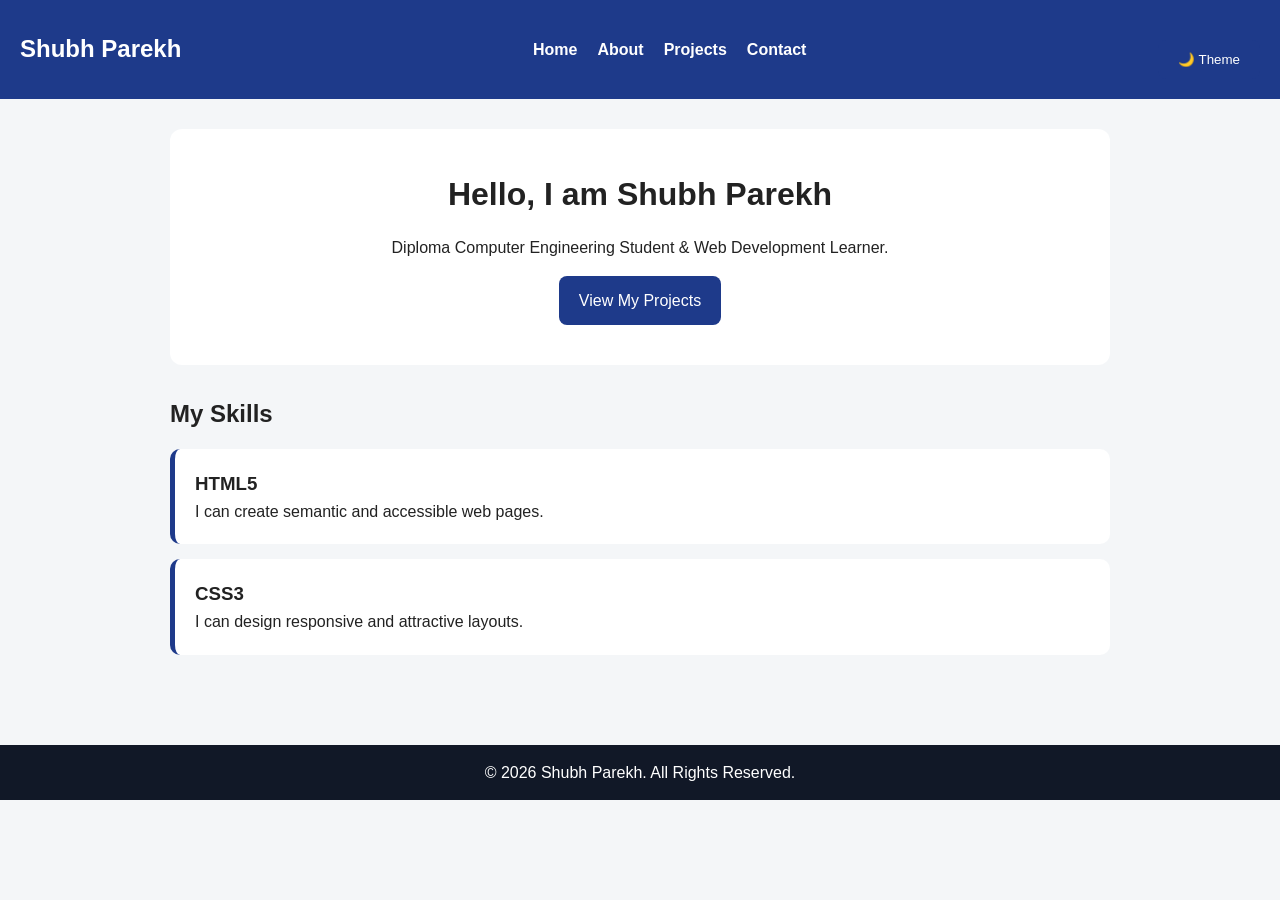
<file: index.html>
<!DOCTYPE html>
<html lang="en">
<head>
  <meta charset="UTF-8">
  <meta name="viewport" content="width=device-width, initial-scale=1.0">
  <meta name="description" content="Personal portfolio website of Shubh Parekh">
  <meta name="keywords" content="Portfolio, HTML, CSS, Web Developer">
  <meta name="author" content="Shubh Parekh">
  <title>Shubh Parekh | Portfolio</title>
  <link rel="stylesheet" href="style.css">
</head>
<body>

<header>
  <nav aria-label="Main Navigation">
    <h1>Shubh Parekh</h1>

    <ul>
        <li><a href="index.html" aria-current="page">Home</a></li>
        <li><a href="about.html">About</a></li>
        <li><a href="projects.html">Projects</a></li>
        <li><a href="contact.html">Contact</a></li>
    </ul>

   <button class="theme-btn" onclick="toggleTheme()">🌙 Theme</button>
  </nav>
</header>

<main>
  <section class="hero">
    <h2>Hello, I am Shubh Parekh</h2>
    <p>Diploma Computer Engineering Student & Web Development Learner.</p>
    <a href="projects.html" class="btn">View My Projects</a>
  </section>

  <section>
    <h2>My Skills</h2>
    <article class="card">
      <h3>HTML5</h3>
      <p>I can create semantic and accessible web pages.</p>
    </article>

    <article class="card">
      <h3>CSS3</h3>
      <p>I can design responsive and attractive layouts.</p>
    </article>
  </section>
</main>

<footer>
  <p>&copy; 2026 Shubh Parekh. All Rights Reserved.</p>
</footer>

<script src="script.js"></script>

</body>
</html>
</file>
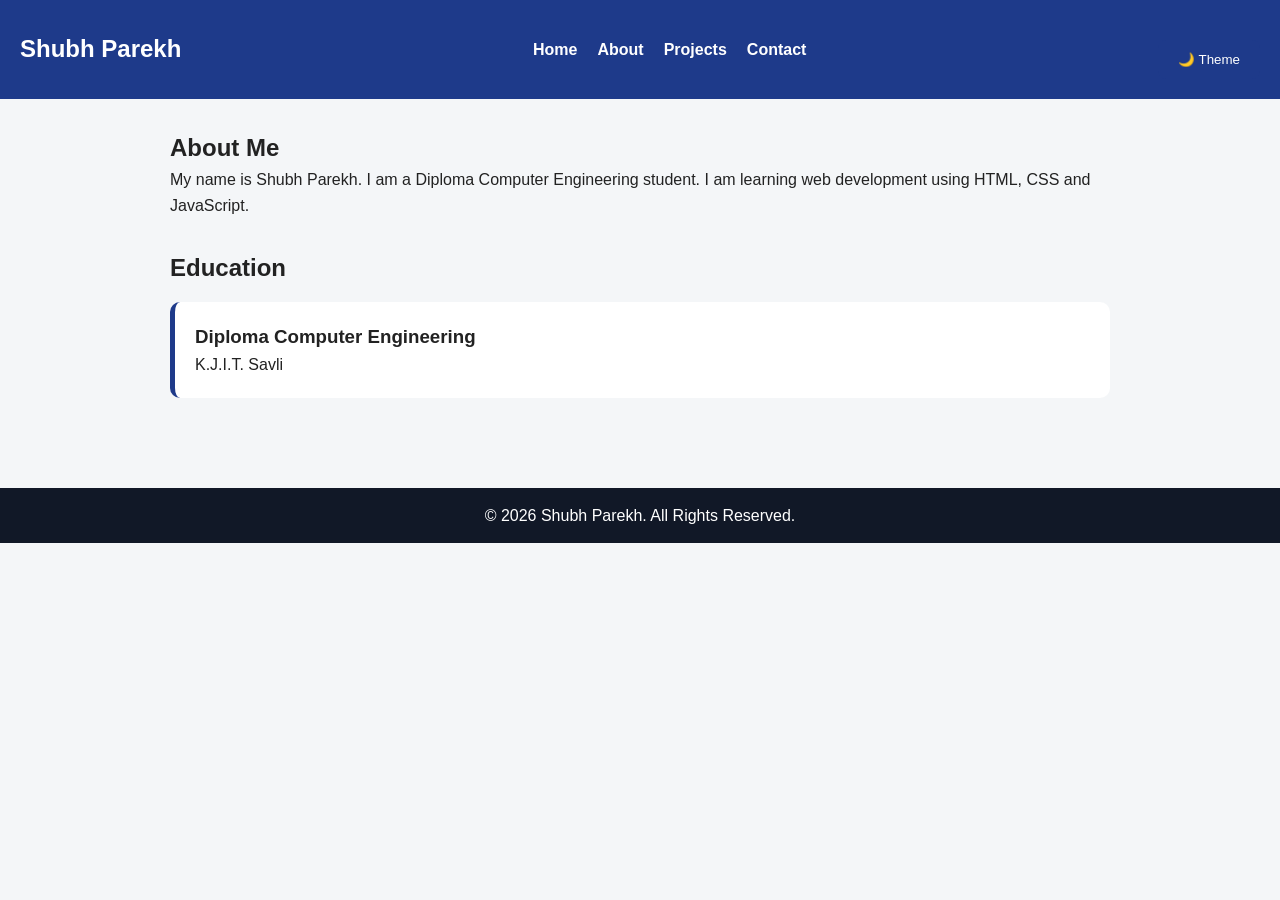
<file: about.html>
<!DOCTYPE html>
<html lang="en">
<head>
  <meta charset="UTF-8">
  <meta name="viewport" content="width=device-width, initial-scale=1.0">
  <meta name="description" content="About Shubh Parekh">
  <title>About | Shubh Parekh</title>
  <link rel="stylesheet" href="style.css">
</head>
<body>

<header>
  <nav aria-label="Main Navigation">
    <h1>Shubh Parekh</h1>
    <ul>
      <li><a href="index.html">Home</a></li>
      <li><a href="about.html" aria-current="page">About</a></li>
      <li><a href="projects.html">Projects</a></li>
      <li><a href="contact.html">Contact</a></li>
    </ul>
    <button class="theme-btn" onclick="toggleTheme()">🌙 Theme</button>
  </nav>
</header>

<main>
  <section>
    <h2>About Me</h2>
    <p>
      My name is Shubh Parekh. I am a Diploma Computer Engineering student.
      I am learning web development using HTML, CSS and JavaScript.
    </p>
  </section>

  <section>
    <h2>Education</h2>
    <article class="card">
      <h3>Diploma Computer Engineering</h3>
      <p>K.J.I.T. Savli</p>
    </article>
  </section>
</main>

<footer>
  <p>&copy; 2026 Shubh Parekh. All Rights Reserved.</p>
</footer>

<script src="script.js"></script>

</body>
</html>
</file>
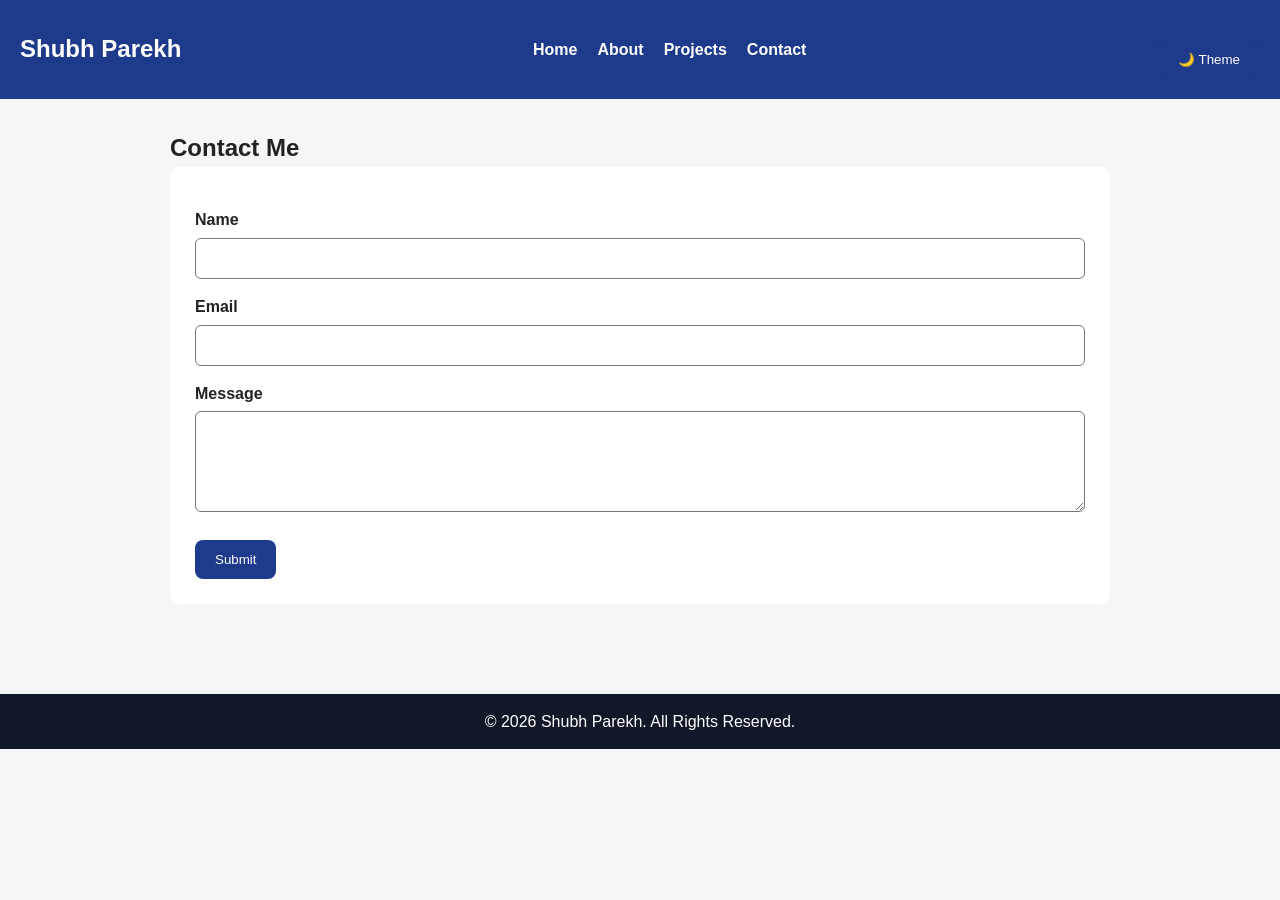
<file: contact.html>
<!DOCTYPE html>
<html lang="en">
<head>
  <meta charset="UTF-8">
  <meta name="viewport" content="width=device-width, initial-scale=1.0">
  <meta name="description" content="Contact Shubh Parekh">
  <title>Contact | Shubh Parekh</title>
  <link rel="stylesheet" href="style.css">
</head>
<body>

<header>
  <nav aria-label="Main Navigation">
    <h1>Shubh Parekh</h1>
    <ul>
      <li><a href="index.html">Home</a></li>
      <li><a href="about.html">About</a></li>
      <li><a href="projects.html">Projects</a></li>
      <li><a href="contact.html" aria-current="page">Contact</a></li>
    </ul>
    <button class="theme-btn" onclick="toggleTheme()">🌙 Theme</button>
  </nav>
</header>

<main>
  <section>
    <h2>Contact Me</h2>

    <form aria-label="Contact Form">
      <label for="name">Name</label>
      <input type="text" id="name" name="name" required>

      <label for="email">Email</label>
      <input type="email" id="email" name="email" required>

      <label for="message">Message</label>
      <textarea id="message" name="message" rows="5" required></textarea>

      <button type="submit" aria-label="Submit Contact Form">Submit</button>
    </form>
  </section>
</main>

<footer>
  <p>&copy; 2026 Shubh Parekh. All Rights Reserved.</p>
</footer>

<script src="script.js"></script>

</body>
</html>
</file>
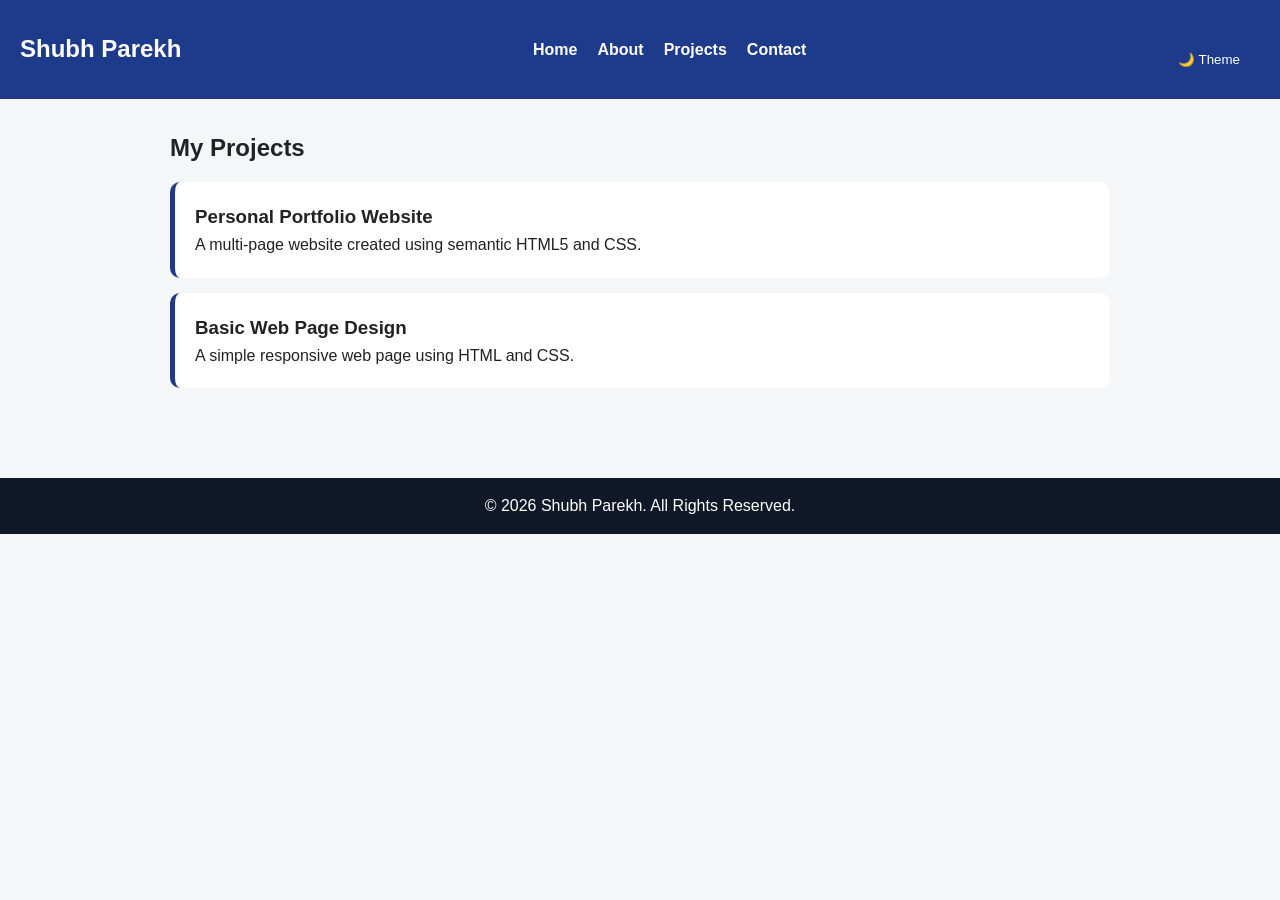
<file: projects.html>
<!DOCTYPE html>
<html lang="en">
<head>
  <meta charset="UTF-8">
  <meta name="viewport" content="width=device-width, initial-scale=1.0">
  <meta name="description" content="Projects of Shubh Parekh">
  <title>Projects | Shubh Parekh</title>
  <link rel="stylesheet" href="style.css">
</head>
<body>

<header>
  <nav aria-label="Main Navigation">
    <h1>Shubh Parekh</h1>
    <ul>
      <li><a href="index.html">Home</a></li>
      <li><a href="about.html">About</a></li>
      <li><a href="projects.html" aria-current="page">Projects</a></li>
      <li><a href="contact.html">Contact</a></li>
    </ul>
    <button class="theme-btn" onclick="toggleTheme()">🌙 Theme</button>
  </nav>
</header>

<main>
  <section>
    <h2>My Projects</h2>

    <article class="card">
      <h3>Personal Portfolio Website</h3>
      <p>A multi-page website created using semantic HTML5 and CSS.</p>
    </article>

    <article class="card">
      <h3>Basic Web Page Design</h3>
      <p>A simple responsive web page using HTML and CSS.</p>
    </article>
  </section>
</main>

<footer>
  <p>&copy; 2026 Shubh Parekh. All Rights Reserved.</p>
</footer>

<script src="script.js"></script>

</body>
</html>
</file>
<file: style.css>
* {
  margin: 0;
  padding: 0;
  box-sizing: border-box;
}

body {
  font-family: Arial, sans-serif;
  line-height: 1.6;
  background-color: #f4f6f8;
  color: #222;
}

header {
  background-color: #1e3a8a;
  color: white;
  padding: 20px;
}

nav {
  display: flex;
  justify-content: space-between;
  align-items: center;
  flex-wrap: wrap;
}

nav ul {
  list-style: none;
  display: flex;
  gap: 20px;
}

nav a {
  color: white;
  text-decoration: none;
  font-weight: bold;
}

nav a:hover,
nav a:focus {
  text-decoration: underline;
}

main {
  padding: 30px;
  max-width: 1000px;
  margin: auto;
}

.hero {
  background-color: white;
  padding: 40px;
  text-align: center;
  border-radius: 12px;
  margin-bottom: 30px;
}

.hero h2 {
  font-size: 32px;
  margin-bottom: 15px;
}

.btn {
  display: inline-block;
  margin-top: 15px;
  padding: 12px 20px;
  background-color: #1e3a8a;
  color: white;
  text-decoration: none;
  border-radius: 8px;
}

section {
  margin-bottom: 30px;
}

.card {
  background-color: white;
  padding: 20px;
  margin-top: 15px;
  border-radius: 10px;
  border-left: 5px solid #1e3a8a;
}

form {
  background-color: white;
  padding: 25px;
  border-radius: 10px;
}

label {
  display: block;
  margin-top: 15px;
  font-weight: bold;
}

input,
textarea {
  width: 100%;
  padding: 12px;
  margin-top: 5px;
  border: 1px solid #777;
  border-radius: 6px;
}

button {
  margin-top: 20px;
  padding: 12px 20px;
  background-color: #1e3a8a;
  color: white;
  border: none;
  border-radius: 8px;
  cursor: pointer;
}

button:hover,
button:focus {
  background-color: #172554;
}

footer {
  text-align: center;
  background-color: #111827;
  color: white;
  padding: 15px;
  margin-top: 30px;
}

@media (max-width: 600px) {
  nav {
    flex-direction: column;
  }

  nav ul {
    flex-direction: column;
    margin-top: 15px;
    text-align: center;
  }

  .hero h2 {
    font-size: 24px;
  }
:root {
    --bg-color: #ffffff;
    --text-color: #000000;
    --primary-color: #2563eb;
}

.dark {
    --bg-color: #0f172a;
    --text-color: #ffffff;
    --primary-color: #60a5fa;
}

body {
    background-color: var(--bg-color);
    color: var(--text-color);
}
}
body.dark {
    background-color: #0f172a;
    color: white;
}

body.dark header {
    background-color: #020617;
}

body.dark section,
body.dark .card,
body.dark form {
    background-color: #1e293b;
    color: white;
}

body.dark footer {
    background-color: #020617;
}

body.dark input,
body.dark textarea {
    background-color: #334155;
    color: white;
    border-color: #64748b;
}
</file>
